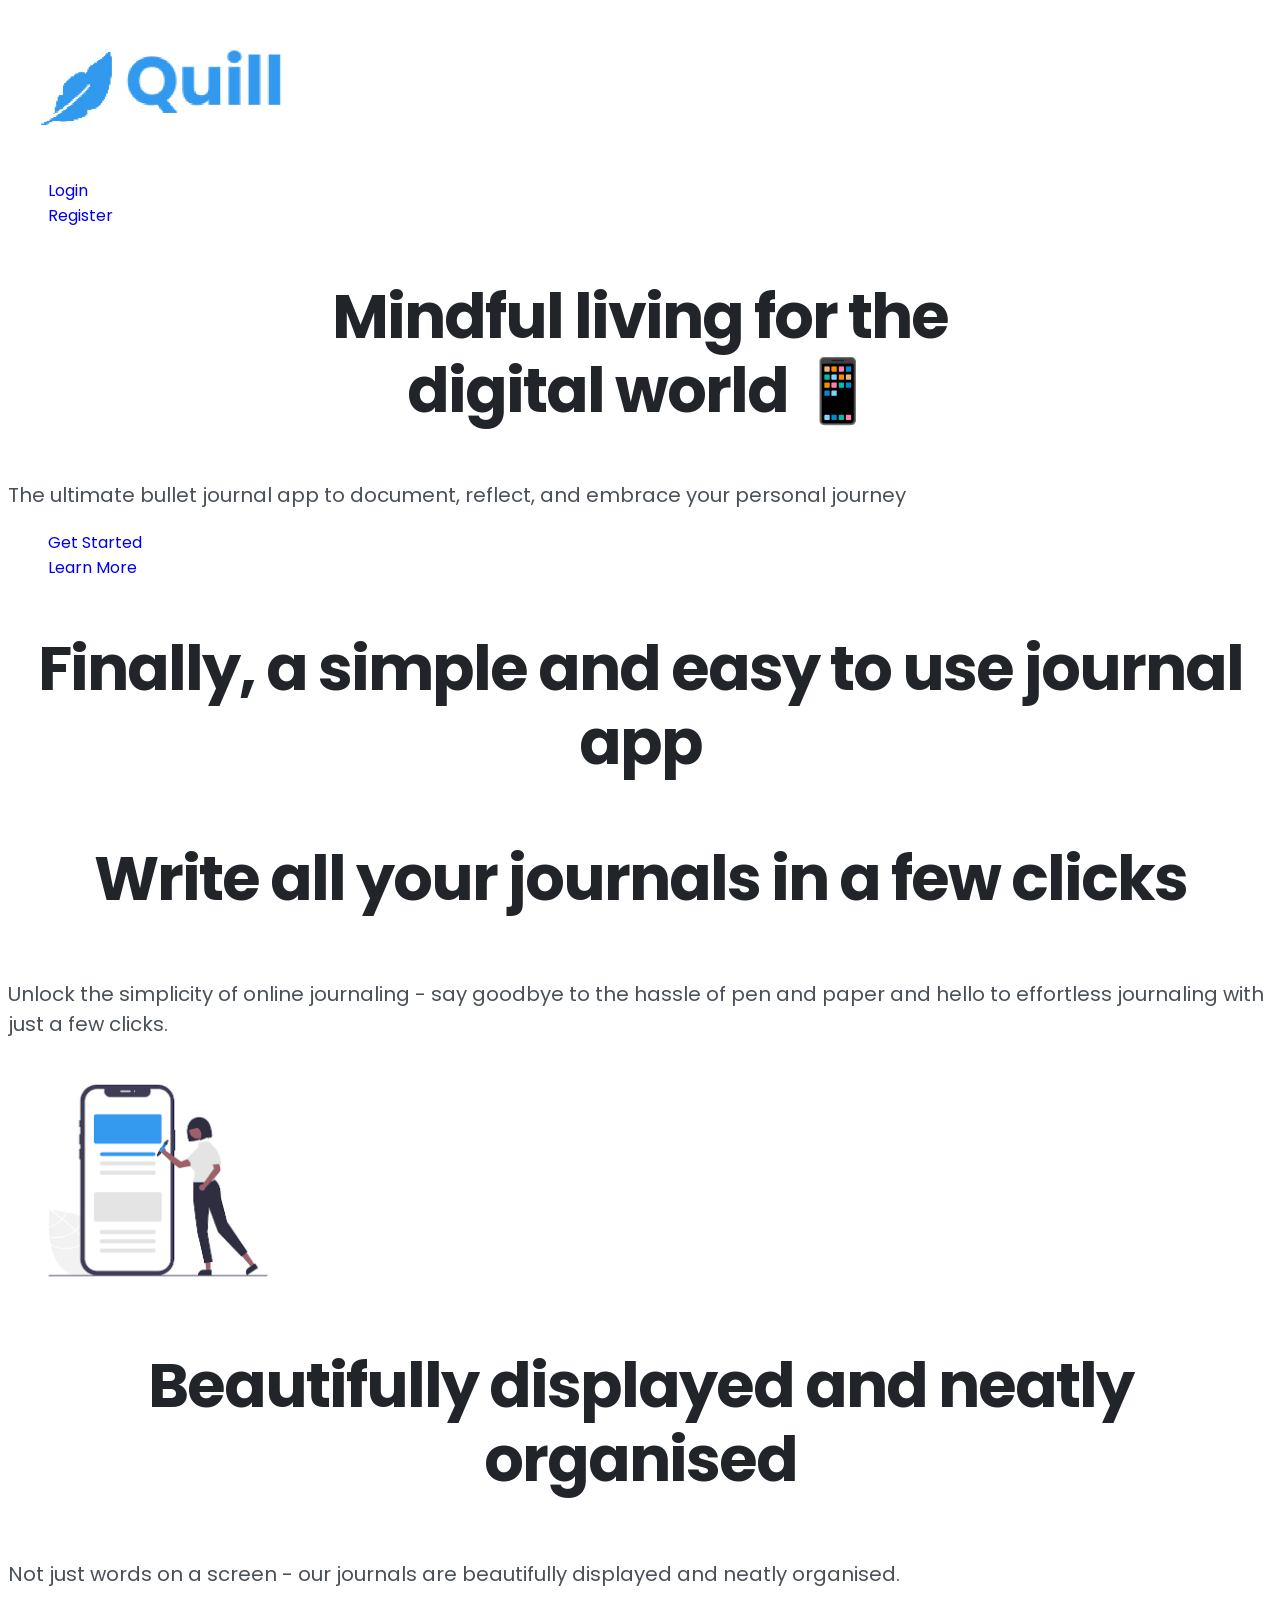
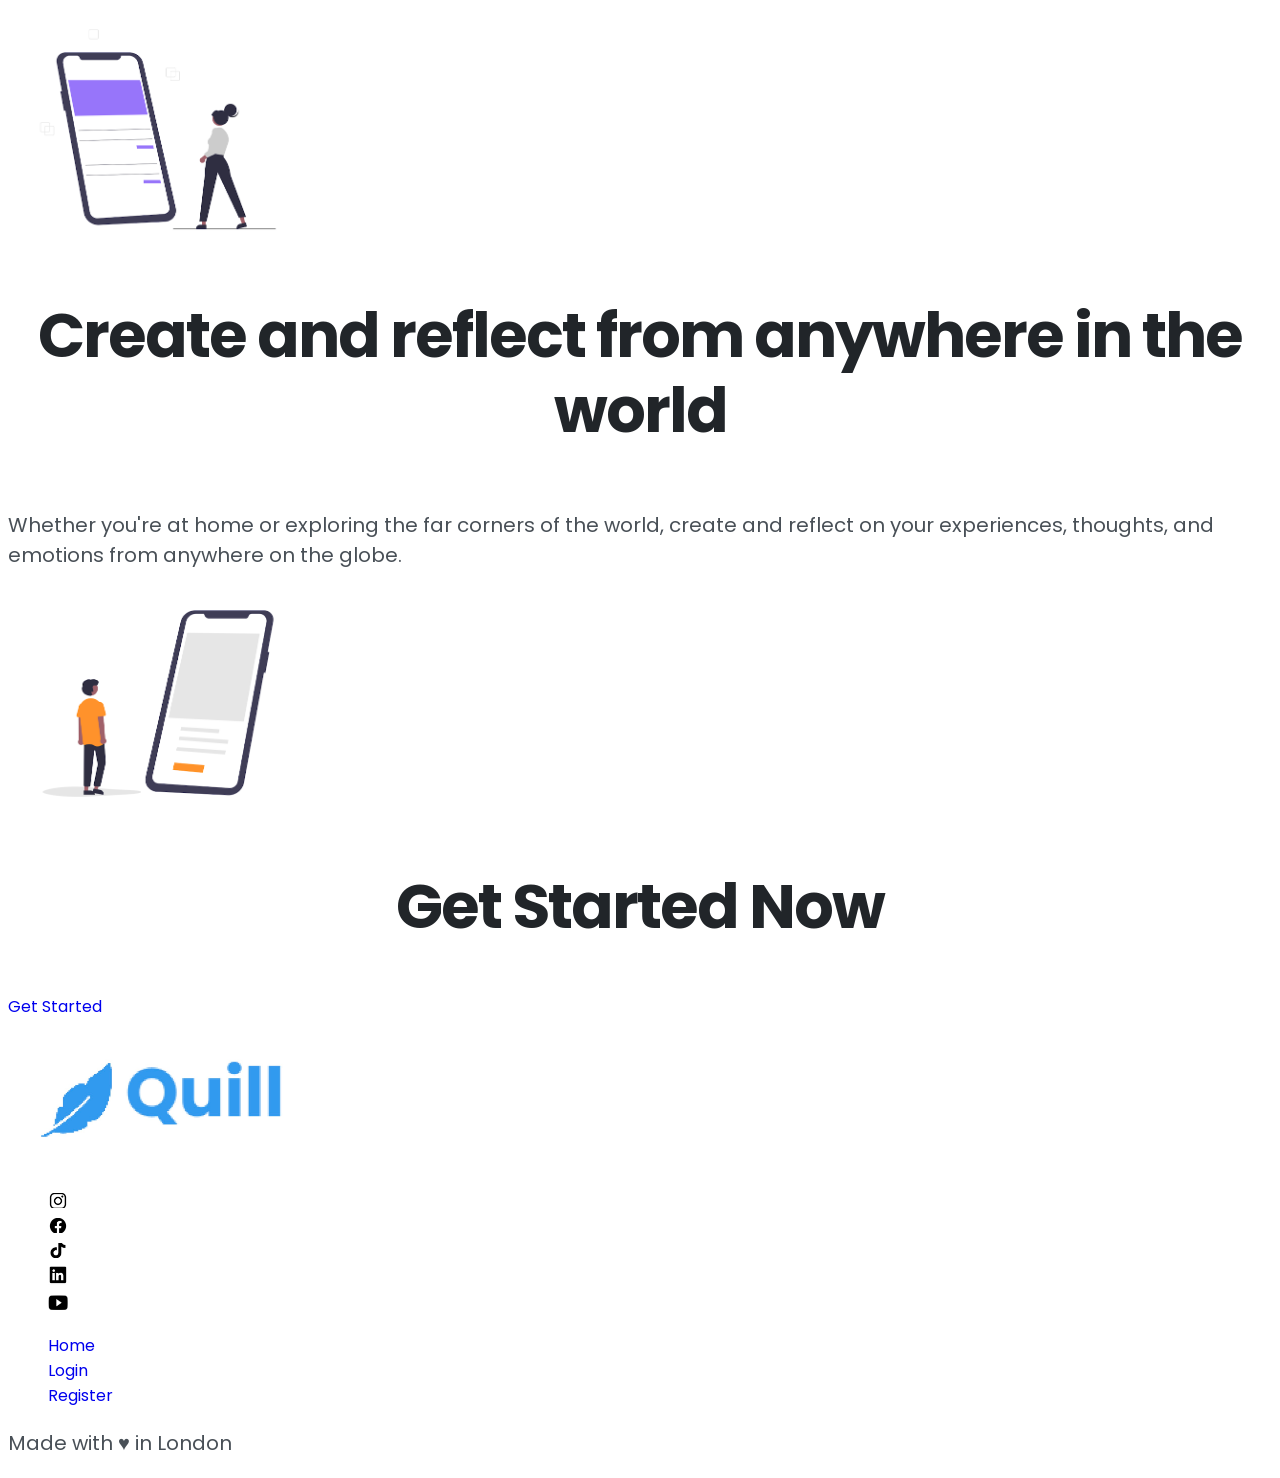
<file: index.html>
<!DOCTYPE html>
<html lang="en"> 
<head>
    <meta charset="UTF-8">
    <meta name="viewport" content="width=device-width, initial-scale=1.0">
    <link rel="preconnect" href="https://fonts.googleapis.com">
<link rel="preconnect" href="https://fonts.gstatic.com" crossorigin>
<link href="https://fonts.googleapis.com/css2?family=Inter:ital,opsz,wght@0,14..32,100..900;1,14..32,100..900&family=Poppins:ital,wght@0,100;0,200;0,300;0,400;0,500;0,600;0,700;0,800;0,900;1,100;1,200;1,300;1,400;1,500;1,600;1,700;1,800;1,900&display=swap" rel="stylesheet">
    <link rel="stylesheet" href="style.css">
    <title>Quill</title>
</head>
<body>
 
    <header>
        <!-- NAVIGATION -->
        <nav>
            <a href="index.html"><img src="images/IMG_5062.jpeg"  width="300px" alt="quill logo"></a>
            <ul>
                <li><a href="login.html">Login</a></li>
                <li><a href="register.html">Register</a></li>
            </ul>
        </nav>

        <!-- HERO SECTION -->
        <section>
            <h1><span>Mindful living</span> for the <br> digital world 📱</h1>
            <p>The ultimate bullet journal app to document, reflect, and embrace your personal journey</p>
            <ul>
                <li><a href="register.html">Get Started</a></li>
                <li><a href="#features">Learn More</a></li>
            </ul>
        </section>
    </header>
    
    <main>
        <!-- FEATURES SECTION -->
        <section>
            <h2 id="features">Finally, a <span>simple and easy</span> to use journal app</h2>
            <div>
                <h3>Write all your journals in a few clicks</h3>
                <p>Unlock the simplicity of online journaling - say goodbye to the hassle of pen and paper and hello to effortless journaling with just a few clicks.</p>
                <img src="images/IMG_5055.png" alt="simple online journaling" width="300px">          
            </div>
            <div>
                <h3>Beautifully displayed and neatly organised</h3>
                <p>Not just words on a screen - our journals are beautifully displayed and neatly organised.</p>
                <img src="images/IMG_5057.png" alt="beautifully displayed journals" width="300px">
            </div>
            <div>
                <h3>Create and reflect from anywhere in the world</h3>
                <p>Whether you're at home or exploring the far corners of the world, create and reflect on your experiences, thoughts, and emotions from anywhere on the globe.</p>
                <img src="images/IMG_5058.png" alt="create journals anywhere" width="300px"> 
            </div>    
        </section>

        
        <!-- CTA SECTION -->
        <section>
            <h2>Get Started Now</h2>
            <a href="register.html">Get Started</a>
        </section>
    </main>
    

    <!-- FOOTER -->
    <footer>
        <a href="index.html"><img src="images/IMG_5062.jpeg" width="300px" alt="quill logo"></a>
        <ul>
            <li><a href="https://www.instagram.com/"><img src="images/IMG_5059.png" alt="instagram logo" width="20px"></a></li>
            <li><a href="https://www.facebook.com/"><img src="images/IMG_5056.png" alt="facebook logo" width="20px"></a></li>
            <li><a href="https://www.tiktok.com/"><img src="images/IMG_5060.png" alt="tiktok logo" width="20px"></a></li>
            <li><a href="https://www.linkedin.com/"><img src="images/IMG_5063.jpeg" alt="linkedin logo" width="20px"></a></li>
            <li><a href="https://www.youtube.com/"><img src="images/IMG_5061.jpeg" alt="youtube logo" width="20px"></a></li>
        </ul>
        <ul>
            <li><a href="index.html">Home</a></li>
            <li><a href="login.html">Login</a></li>
            <li><a href="register.html">Register</a></li>
        </ul>
    
        <p>Made with ♥︎ in London</p>
    </footer>
    
</body>
</html>
</file>
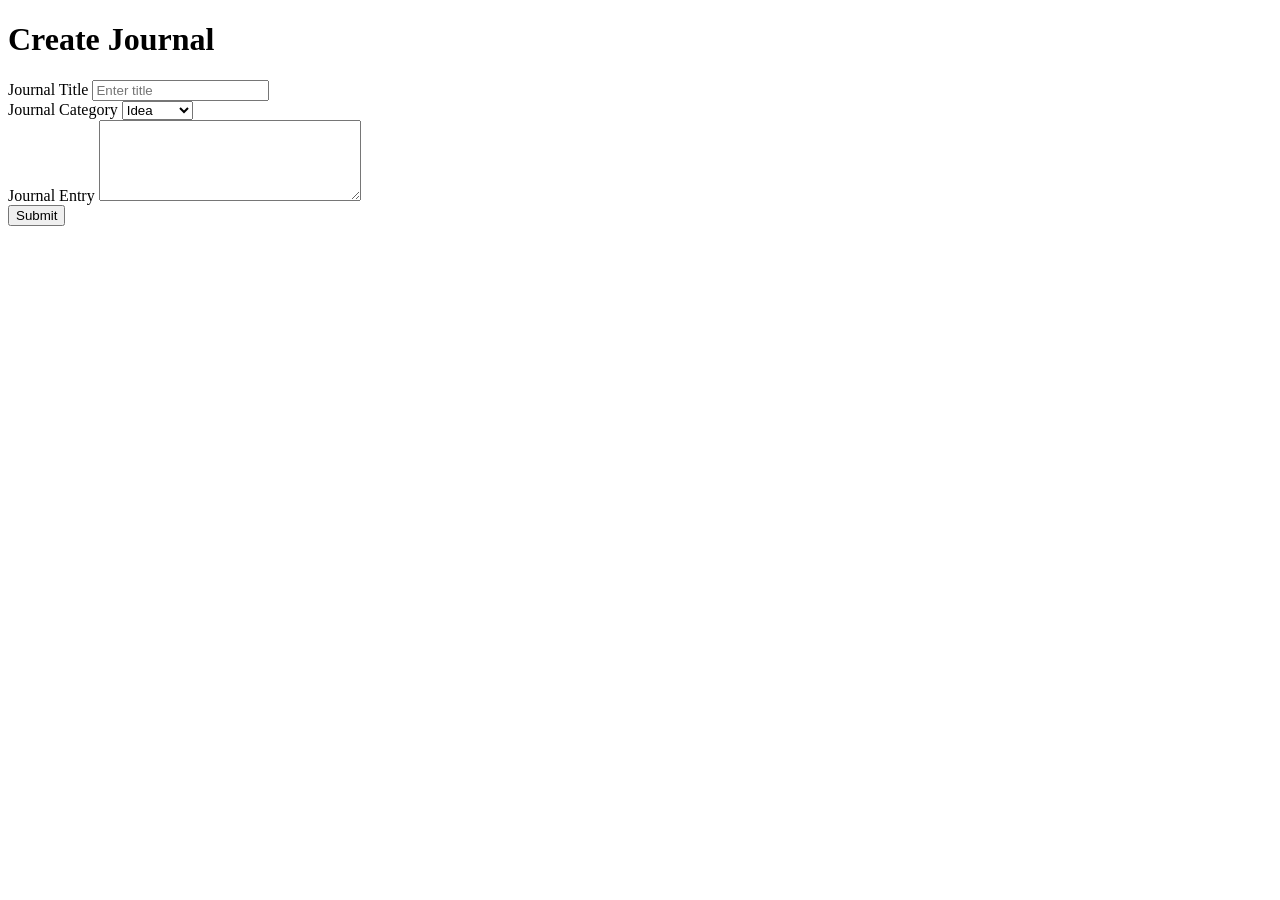
<file: create-journal.html>
<!DOCTYPE html>
<html lang="en">
<head>
    <meta charset="UTF-8">
    <meta name="viewport" content="width=device-width, initial-scale=1.0">
    <title>Create Journal</title>
</head>
<body>
    <h1>Create Journal</h1>

    <form action="/api/v1/journals" method="post">
        
        <label for="main-title">Journal Title</label>
        <input id="main-title" type="text" name="title" placeholder="Enter title" minlength="3" required>

        <br>

        <label for="journal-category">Journal Category</label>
        <select id="journal-category" name="category" required>
            <option value="idea">Idea</option>
            <option value="note">Note</option>
            <option value="goal">Goal</option>
            <option value="habit">Habit</option>
            <option value="memory">Memory</option>
            <option value="mood">Mood</option>
            <option value="event">Event</option>
            <option value="task">Task</option>
        </select>

        <br>
        
        <label for="journal-entry">Journal Entry</label>
        <textarea id="journal-entry" name="entry" cols="30" rows="5" minlength="10" required></textarea>

        <br>

        <button type="submit">Submit</button>

    </form>
    
</body>
</html>
</file>
<file: style.css>
h1{
    font-weight: 700;
    text-align: center;
    line-height: 1.2;
    letter-spacing: -2px;
    font-size: 62px;
    font-family: 'poppins', sans-serif;
    color: #212529;
';
}
h2{
    font-weight: 700;
    text-align: center;
    line-height: 1.2;
    letter-spacing: -2px;
    font-size: 62px;
    font-family: 'poppins', sans-serif;
    color:  #212529;

}
h3{
    font-weight: 700;
    text-align: center;
    line-height: 1.2;
    letter-spacing: -2px;
    font-size: 62px;
    font-family: 'poppins', sans-serif;
    color:  #212529;
}
h4{
    font-weight: 700;
    text-align: center;
    line-height: 1.2;
    letter-spacing: -2px;
    font-size: 62px;
    font-family: 'poppins', sans-serif;
    color:  #212529;

}
h5{
    font-weight: 700;
    text-align: center;
    line-height: 1.2;
    letter-spacing: -2px;
    font-size: 62px;
    font-family: 'poppins', sans-serif;
    color:  #212529;

}
p{p{};
}
h2{
    font-weight: 700;
    text-align: center;
    line-height: 1.2;
    letter-spacing: -2px;
    font-size: 62px;
    font-family: 'poppins', sans-serif;
}
h3{
    font-weight: 700;
    text-align: center;
    line-height: 1.2;
    letter-spacing: -2px;
    font-size: 62px;
    font-family: 'poppins', sans-serif;
}
h4{
        font-weight: 700;
    text-align: center;
    line-height: 1.2;
    letter-spacing: -2px;
    font-size: 62px;
    font-family: 'poppins', sans-serif;

}
h5{
        font-weight: 700;
    text-align: center;
    line-height: 1.2;
    letter-spacing: -2px;
    font-size: 62px;
    font-family: 'poppins', sans-serif;

}
p{
    font-weight: 400;
    line-height: 1.5;
    font-size: 20px;
    font-family: 'poppins', sans-serif;
    color: #495057;

}
a{
    font-weight: 400;
    text-decoration: none;
    line-height: 1.5;
    font-size: 16px;
    font-family: 'poppins', sans-serif;
}
ul{
    list-style: none;
    font-family: 'poppins', sans-serif;
     color:  #495057;}
}
</file>
